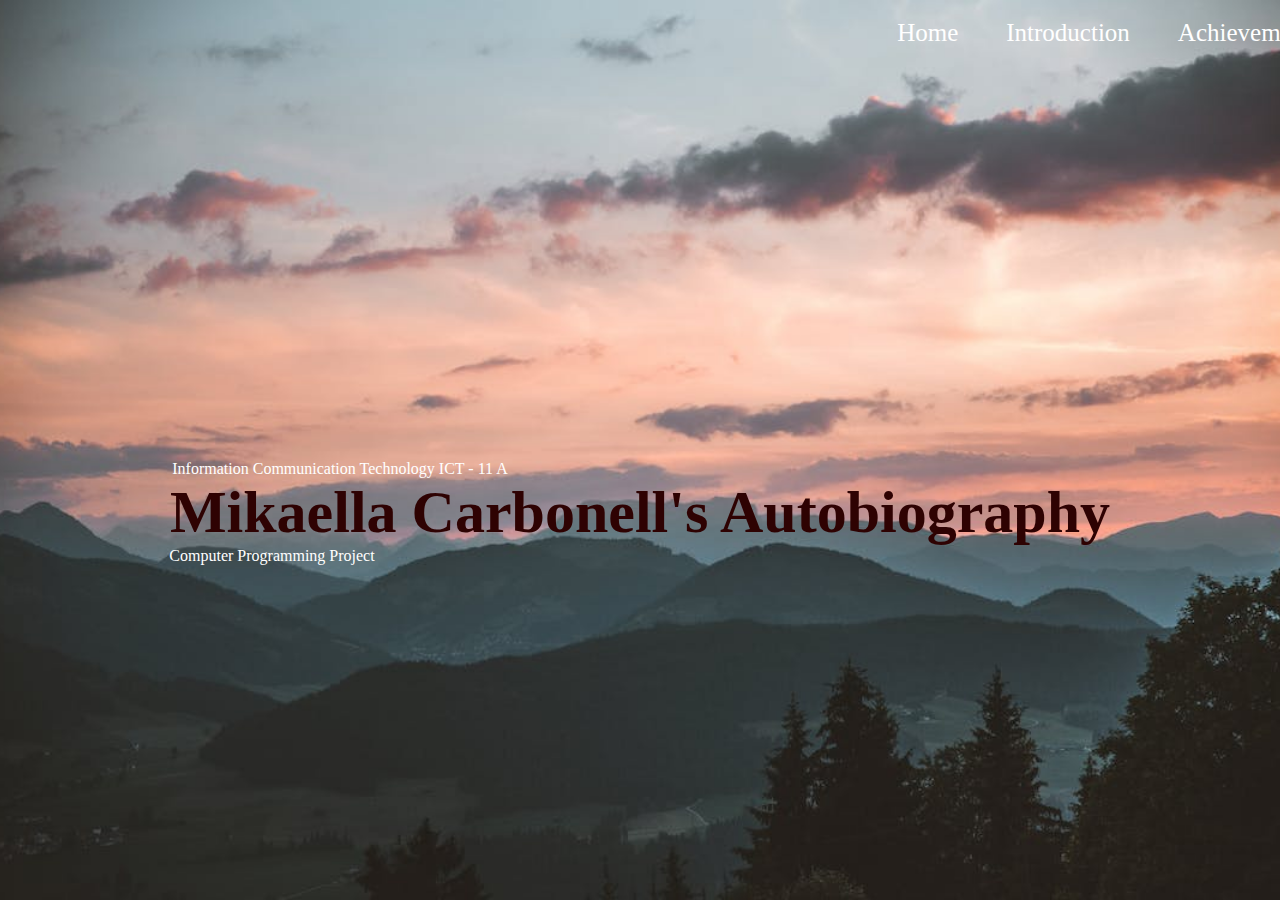
<file: index.html>
<!DOCTYPE html>
<html lang="en">
  <head>
    <meta charset="UTF-8" />
    <meta name="viewport" content="width=device-width, initial-scale=1.0" />
    <link rel="stylesheet" href="style.css" />
    <title>Document</title>
  </head>
  <body>
    <nav class="navigation">
      <ul class="menu">
        <img src="logo.jpg" alt="" class="logo" />
        <li><a href="./index.html">Home</a></li>
        <li><a href="./introduction.html">Introduction</a></li>
        <li><a href="./achievements.html">Achievements</a></li>
      </ul>
    </nav>
    <div class="home">
      <div class="p1">
        <p>Information Communication Technology ICT - 11 A</p>
      </div>
      <h1 class="name"><span>Mikaella Carbonell's Autobiography</span></h1>
      <div class="p2">
        <p>Computer Programming Project</p>
      </div>
    </div>
    <div class="Introduction"></div>
  </body>
</html>
</file>
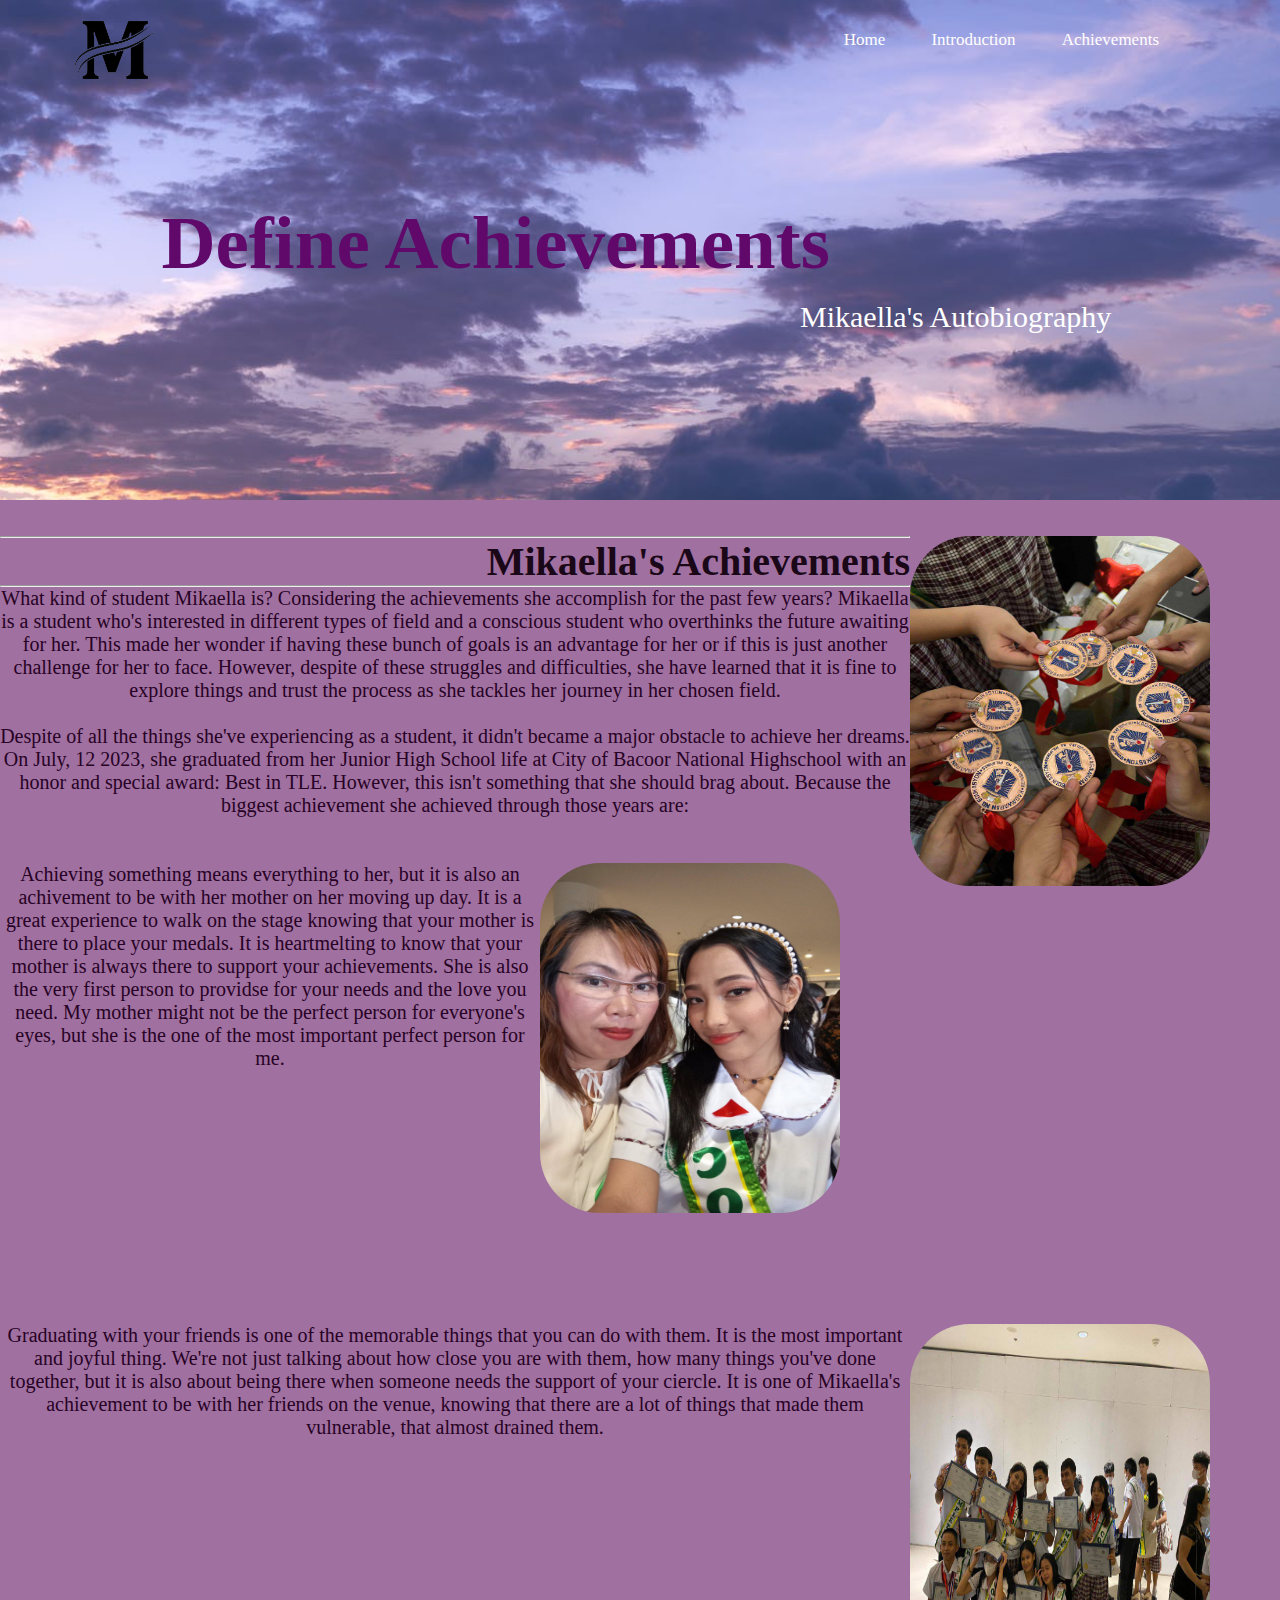
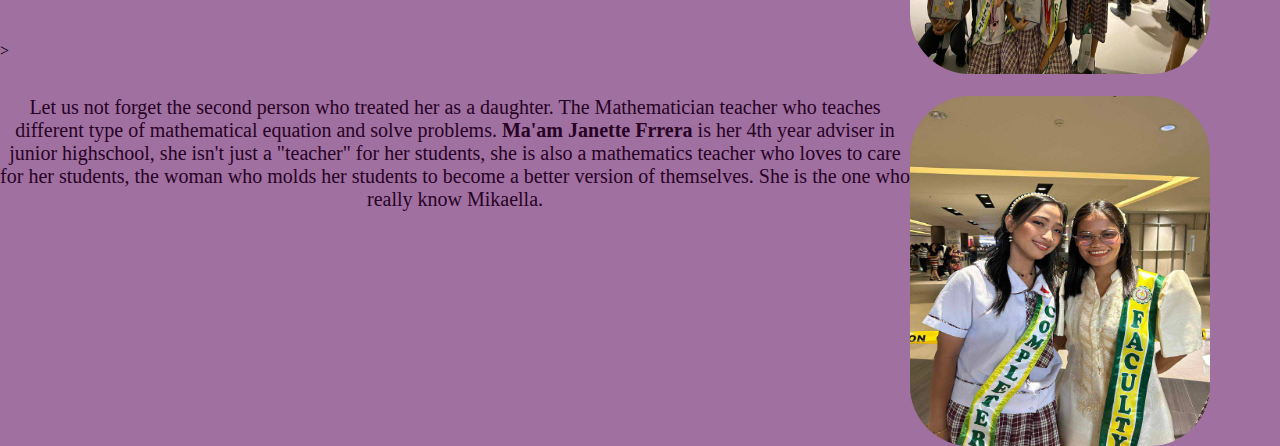
<file: achievements.html>
<!DOCTYPE html>
<html lang="en">
<head>
    <title>About</title>
    <link rel="stylesheet" href="achievements.css">
</head>
<body>
    <header>
        <div class="main">
            <div class="logo">
                <img src="logo1.png">

        <ul>
            <li><a href="./index.html">Home</a></li>
            <li><a href="./introduction.html">Introduction</a></li>
            <li><a href="./achievements.html">Achievements</a></li>

        
        </ul>
    </div>
        <div class="text">
            <h1>Define Achievements</h1>
            <p>Mikaella's Autobiography</p>
        </div>

    </header>
    <br>
    <br>
    <div class="body">
    <img src="medal.jpg" alt="wow" title="Mikaella's achievement"><hr>
    <h1>Mikaella's Achievements</h1><hr>
    <p> What kind of student Mikaella is? Considering the achievements she 
        accomplish for the past few years?
        Mikaella is a student who's interested in different types of field and a conscious student who overthinks the future awaiting 
        for her. This made her wonder if having these bunch of goals is an advantage for her or if 
        this is just another challenge for her to face. However, despite of these struggles and difficulties, she have learned that 
        it is fine to explore things and trust the process as she tackles her journey in her chosen field. <br><br>Despite of all the things she've experiencing as a student, it didn't became a major obstacle to achieve her dreams. On July, 12
        2023, she graduated from her Junior High School life at City of Bacoor National Highschool with an honor and special award: Best in TLE. 
        However, this isn't something that she should brag about. Because the biggest achievement she achieved through those years are: <br><br><br>

    <img src="mikaella.jpg" alt="wow" title="Mikaella's mother">
    <p>Achieving something means everything to her, but it is also an achivement to 
    be with her mother on her moving up day. It is a great experience to walk on the stage knowing that your mother is there to place your
    medals. It is heartmelting to know that your mother is always there to support your achievements. She is also the very first person
    to providse for your needs and the love you need. My mother might not be the perfect person for everyone's eyes, but she is the one of the 
    most important perfect person for me. <br><br><br><br><br></p><br><br><br><br><br><br><br><br><br>

    <div class="img">
    <img src="circle of friends.jpg" alt="wow" title="Mikaella's circle">
    <p> Graduating with your friends is one of the memorable things that you can do with them. It is the most important and joyful thing. 
        We're not just talking about how close you are with them, how many things you've done together, but it is also about being there when 
        someone needs the support of your ciercle. It is one of Mikaella's achievement to be with her friends on the venue, knowing that
        there are a lot of things that made them vulnerable, that almost drained them. <br><br></p><br><br><br><br><br><br><br><br><br><br>><br><br><br>

    <img src="janette.jpg" alt="wow" title="Mikaella's circle">
    <p> Let us not forget the second person who treated her as a daughter. The Mathematician teacher who teaches different type of mathematical
        equation and solve problems. <b> Ma'am Janette Frrera</b> is her 4th year adviser in junior highschool, she isn't just a "teacher" for her 
        students, she is also a mathematics teacher who loves to care for her students, the woman who molds her students to become a better version 
        of themselves. She is the one who really know Mikaella. 
    </p>
</div>
</body>
</html>
</file>
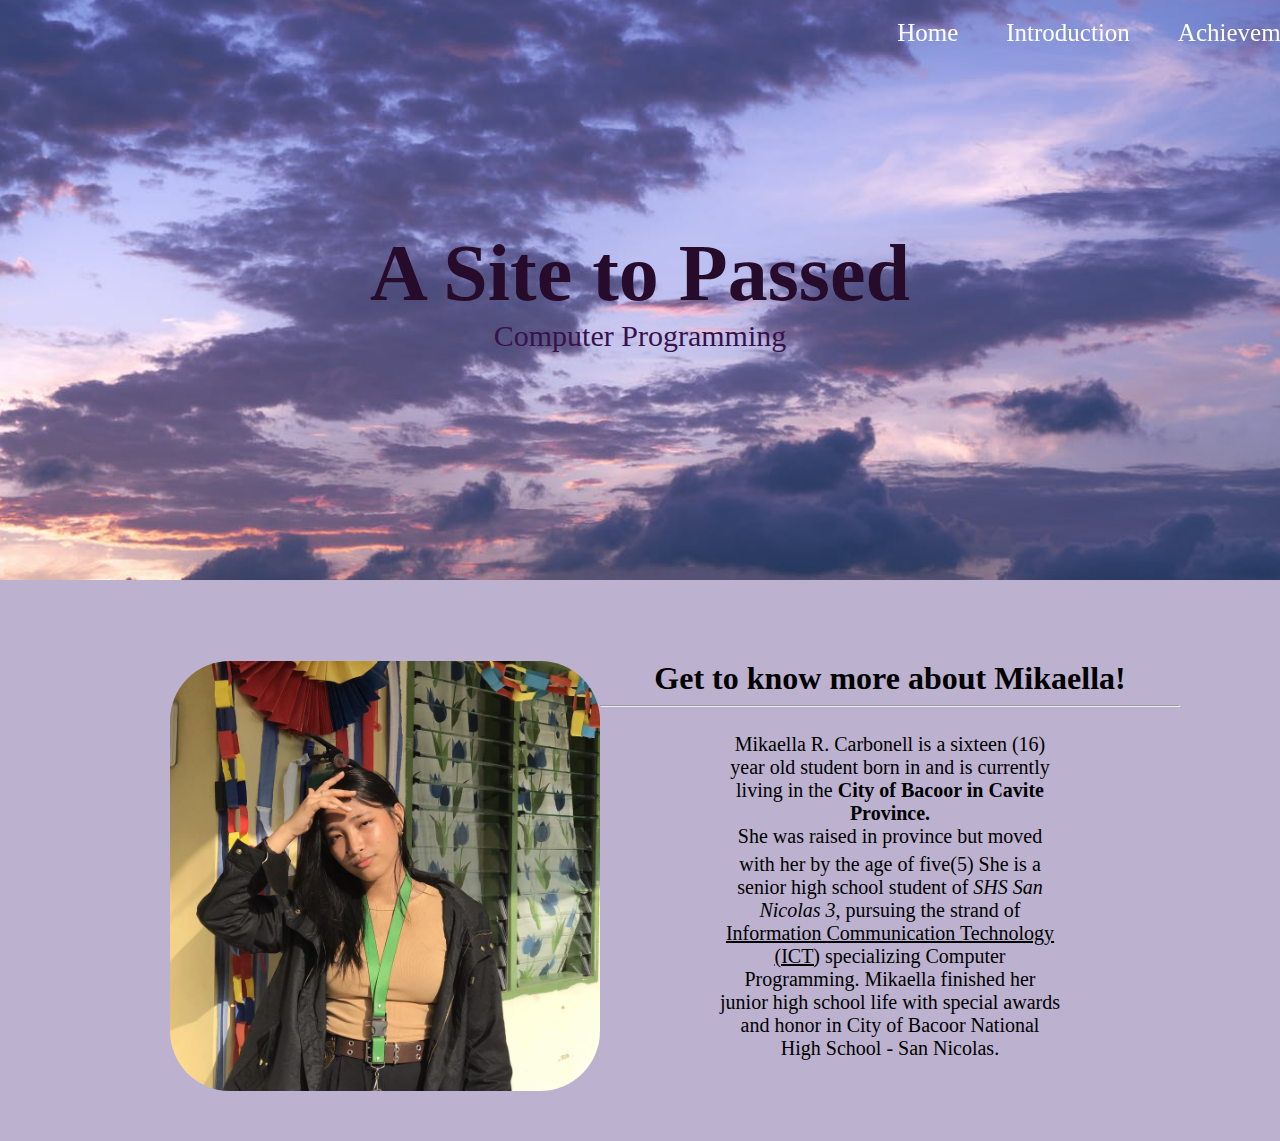
<file: introduction.html>
<!DOCTYPE html>
<html lang="en">
  <head>
    <meta charset="UTF-8" />
    <meta name="viewport" content="width=device-width, initial-scale=1.0" />
    <link rel="stylesheet" href="introduction.css" />
    <title>Document</title>
  </head>
  <body>
    <nav class="navigation">
      <ul class="menu">
        <img src="logo.jpg" alt="" class="logo" />
        <li><a href="./index.html">Home</a></li>
        <li><a href="./introduction.html">Introduction</a></li>
        <li><a href="./achievements.html">Achievements</a></li>
      </ul>
    </nav>
    <div class="container">
      <h1><span class="site">A Site to Passed</span></h1>
      <p class="comprog">Computer Programming</p>
    </div>
    <div class="second-page">
      <div class="kanina-pa">
        <img src="mika.jpg" alt="" class="img2" />
        <div>
          <h1 style="font-family: century schoolbook; text-align: center">
            Get to know more about Mikaella!
          </h1>
          <hr class="hhr" />
          <br />
          <p style="font-size: 20px; text-align: center" class="desc">
            Mikaella R. Carbonell is a sixteen (16) year old student born in
            <ins San Fabian, La Union></ins> and is currently living in the
            <b>City of Bacoor in Cavite Province.</b><br />
            She was raised in province but moved with her
            <ins mother:Julie De Guzman></ins> by the age of five(5)<sup
              2011
            ></sup>
            She is a senior high school student of
            <i> SHS San Nicolas 3</i>, pursuing the strand of
            <ins> <br />Information Communication Technology (ICT)</ins>
            specializing Computer Programming. Mikaella finished her junior high
            school life with special awards <br />and honor in City of Bacoor
            National High School - San Nicolas.
          </p>
        </div>
      </div>
    </div>
  </body>
</html>
</file>
<file: style.css>
* {
    top: 0;
    margin: 0;
    padding: 0;
}
body {
    background-image: url(background.jpg);
    background-repeat: no-repeat;
    background-size: cover;
    background-position: center;
    height: 100vh;
    width: 100vw;
}
a {
    text-decoration: none;
    color: white;
    transition: all .3s ease-in-out;
}
a:hover{
    background: white;
    color: black;
}
.navigation {
    height: 60px;
    background-color: grey;
    background-color: transparent;
}
.menu {
    display: flex;
    justify-content: center;
    align-items: center;
    gap: 3rem;
    padding-right: 60px;
    font-size: 25px;
}
.logo {
    width: 100px;
    padding-right: 850px;
}

li {
    list-style-type: none;
}
.home {
    display: flex;
    justify-content: center;
    align-items: center;
    flex-direction: column;
    margin-top: 400px;
}
.p1 {
    padding-right: 37.5em;
    color: white;
}
.p2 {
    padding-right: 46rem;
    color: white
}
.name {
    font-size: 60px;
}
span {
    color: rgb(46, 2, 2);
}
</file>
<file: achievements.css>
*{
    margin:0% ;
    padding: 0%;
    font-family: century;
}
body{
    background-color: #a070a0;
}
header{
    background-image:url(header.jpeg);
    background-color: #494747;
  height: 500px;
  background-position: center;
  background-repeat: no-repeat;
  background-size: cover;
  position: relative;
}
ul{
    float: right;
    list-style-type: none;
    margin-top: 30px;
    min-height: 400px;
    margin-right: 60px;
    font-size: 17px;
}
ul li {
    display:inline-block;
}
ul li a{
    text-decoration: none;
    color:white ;
    padding: 5px 20px;
    border: 1px solid transparent;
    transition: 0.5 ease;

}
ul li a:hover{
    background-color: rgb(255, 255, 255);
    color: black;

}
ul li.active a{
    background-color: rgb(255, 255, 255);
    color: black;
}
.logo img{
    float:left;
width: 150px;
height: auto;
border-radius: 50%;

}
.main{
    max-width: 1200px;
    margin:auto;
}

.text h1{
    text-align: center;
    position:absolute;
    top: 200px;
    right: 450px;
    font-size: 75px;
    color: rgb(96, 9, 107);
}
.text p{
    font-family: century schoolbook;
    position:absolute;
    top: 300px;
    left: 800px;
    font-size: 30px;
    color: white;
}
img{
    height:350px;
    width:300px;
    float:right;
    margin-right: 70px;
    border-radius: 60px;
}

.body h1{
    color: rgb(26, 7, 24);
    font-size: 40px;
    text-align: right;
    margin-right: 10px;
}
.body p{
    color: rgb(39, 2, 37);
    font-size: 20px;
    text-align: center;
}
</file>
<file: introduction.css>
* {
    top: 0;
    margin: 0;
    padding: 0;
}
.navigation {
    background-color: transparent;
    position: fixed;
    top: 0;
    left: 0;
    right: 0;
}
.menu {
    display: flex;
    justify-content: center;
    align-items: center;
    gap: 3rem;
    padding-right: 60px;
    font-size: 25px;
}
.logo {
    width: 100px;
    padding-right: 850px;
}
a {
    text-decoration: none;
    color: white;
    transition: all .3s ease-in-out;
}

a:hover{
    background: white;
    color: black;
}
li {
    list-style-type: none;
}
.container {
    background-image: url(header.jpg);
    background-repeat: no-repeat;
    background-size: cover;
    height: 20vh;
    background-position: center;
    display: flex;
    justify-content: center;
    align-items: center;
    flex-direction: column;
    padding-top: 200px;
    padding-bottom: 200px;
    
}
.site {
    font-size: 80px;
    color: rgb(39, 11, 43);
}
.comprog {
    font-family: century schoolbook;
    font-size: 30px;
    color: rgb(56, 17, 75);
}
.second-page {
    height: auto;
    padding-bottom: 50px;
    background-color: #bcb1cf;
}
.img2 {
    margin-top: 1px;
    height: 430px;
    width: 430px;
    margin-left: 70px;
    border-radius: 60px;
    object-fit: cover;
}


.kanina-pa {
    display: flex;
    margin: 0 100px;
    padding-top: 80px;
}

.desc{
    padding: 0 120px;
}



hr {
    display: block;
    unicode-bidi: isolate;
    margin-block-start: 0.5em;
    margin-block-end: 0.5em;
    margin-inline-start: auto;
    margin-inline-end: auto;
    overflow: hidden;
    border-style: inset;
    border-width: 1px;
}
/* .moving {
    display: flex;
    align-items: center;
    flex-direction: row-reverse;
}
.know {
    display: flex;
    justify-content: center;

} */
</file>
